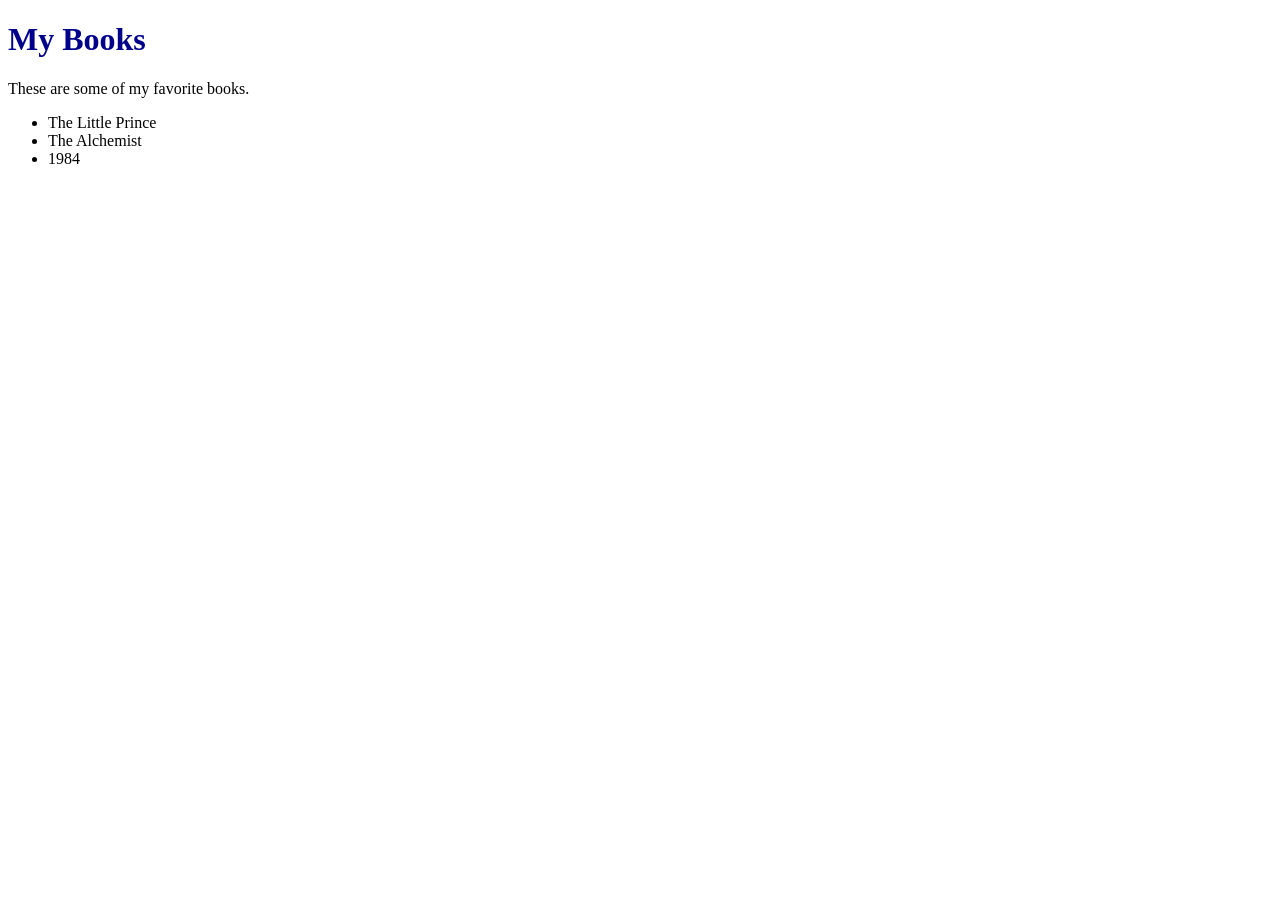
<file: BookExplorer/index.html>
<!DOCTYPE html>
<html lang="en">
<head>
  <meta charset="UTF-8">
  <meta name="viewport" content="width=device-width, initial-scale=1.0">
  <title>Book Explorer</title>

  <style>
    .page-title {
      color: darkblue;
    }
  </style>

  <script src="explorer.js" defer></script>
</head>

<body>
  <h1 class="page-title">My Books</h1>

  <p>These are some of my favorite books.</p>

  <ul>
    <li>The Little Prince</li>
    <li>The Alchemist</li>
    <li>1984</li>
  </ul>
</body>
</html>
</file>
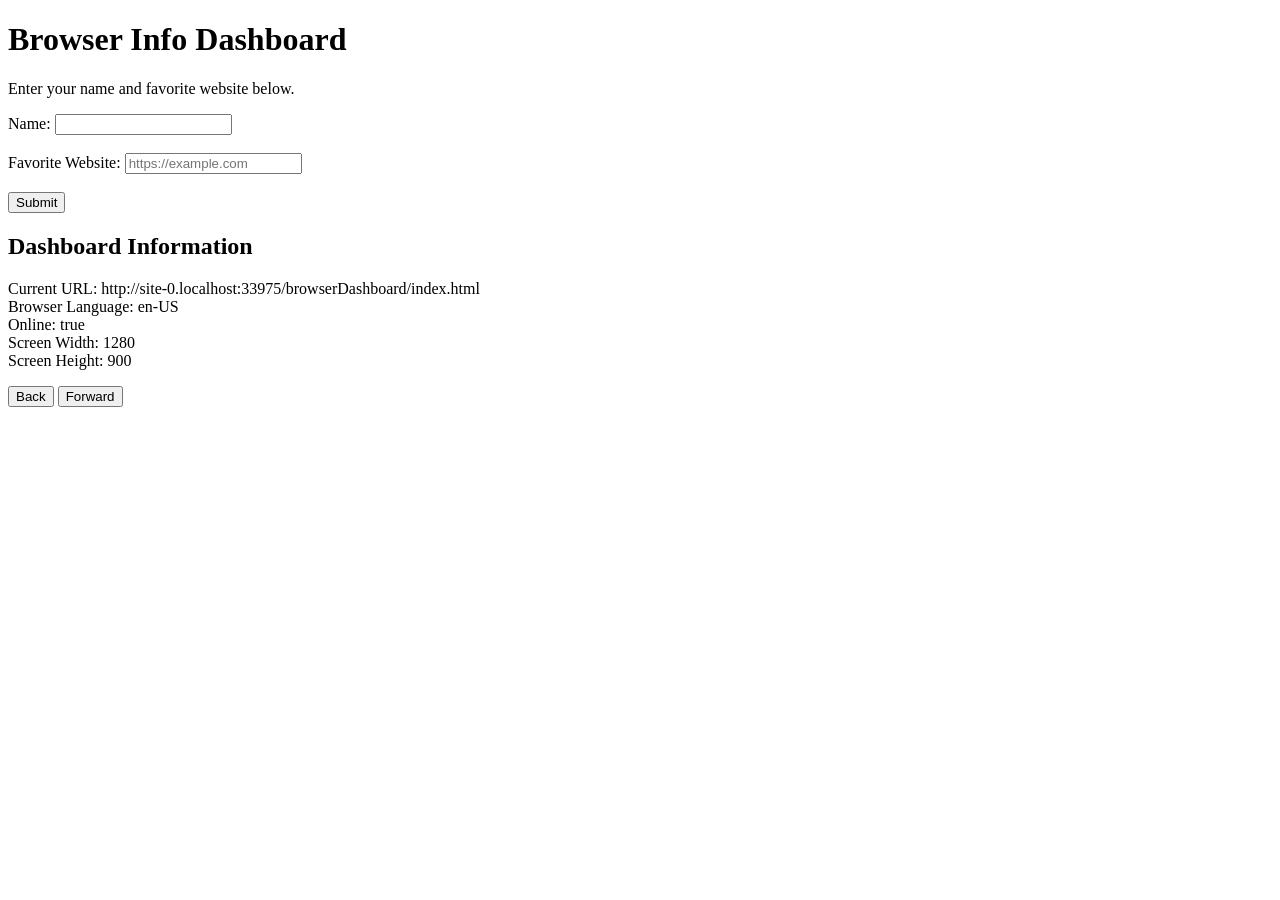
<file: browserDashboard/index.html>
<!DOCTYPE html>
<html lang="en">

<head>
    <meta charset="UTF-8">
    <meta name="viewport" content="width=device-width, initial-scale=1.0">
    <title>Browser Info Dashboard</title>
</head>

<body>

    <h1>Browser Info Dashboard</h1>

    <p>Enter your name and favorite website below.</p>

    <form name="userForm" id="userForm">

        <label for="userName">Name:</label>
        <input type="text" id="userName" name="userName">

        <br><br>

        <label for="favoriteWebsite">Favorite Website:</label>
        <input type="text" id="favoriteWebsite" name="favoriteWebsite"
               placeholder="https://example.com">

        <br><br>

        <button type="submit">Submit</button>

    </form>

    <section id="output">
        <h2>Dashboard Information</h2>

        <p id="browserInfo"></p>
        <p id="userInfo"></p>
        <p id="urlInfo"></p>
    </section>

    <button id="backButton">Back</button>
    <button id="forwardButton">Forward</button>

    <script src="dashboard.js"></script>

</body>
</html>
</file>
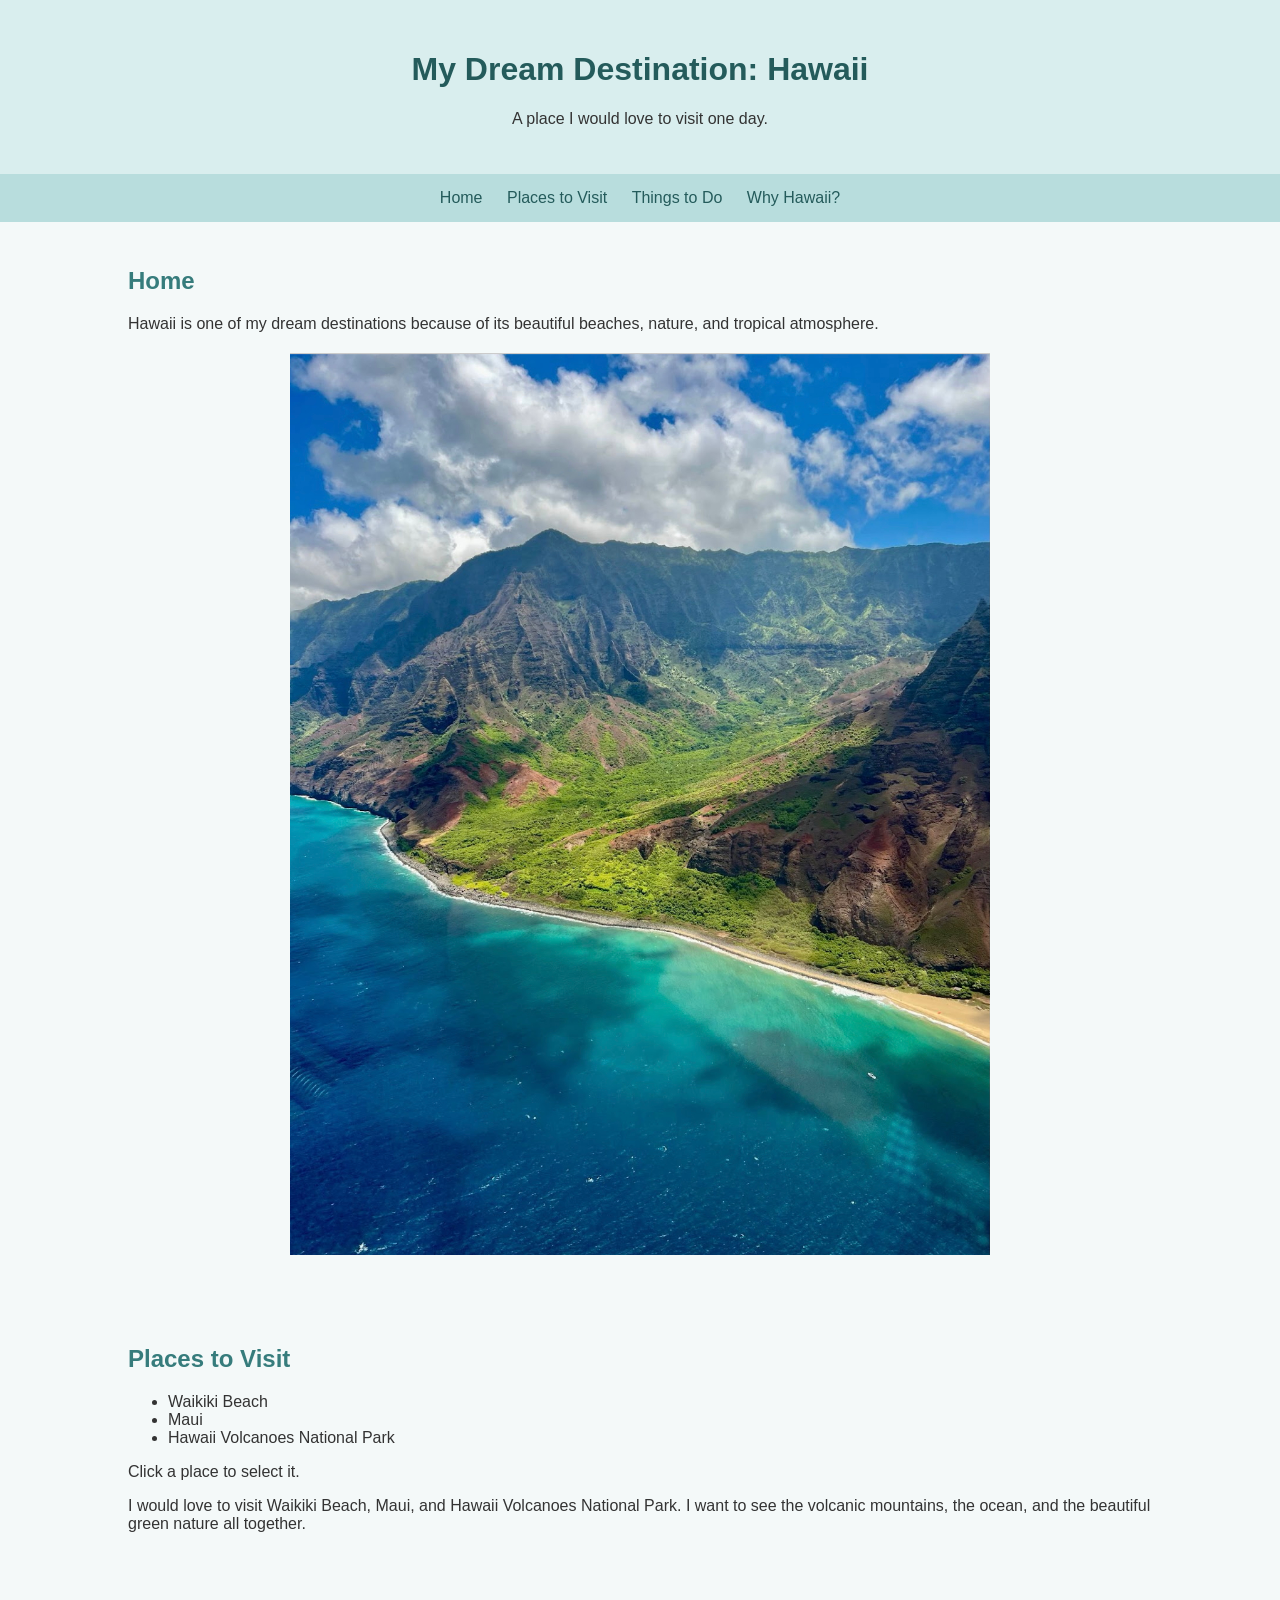
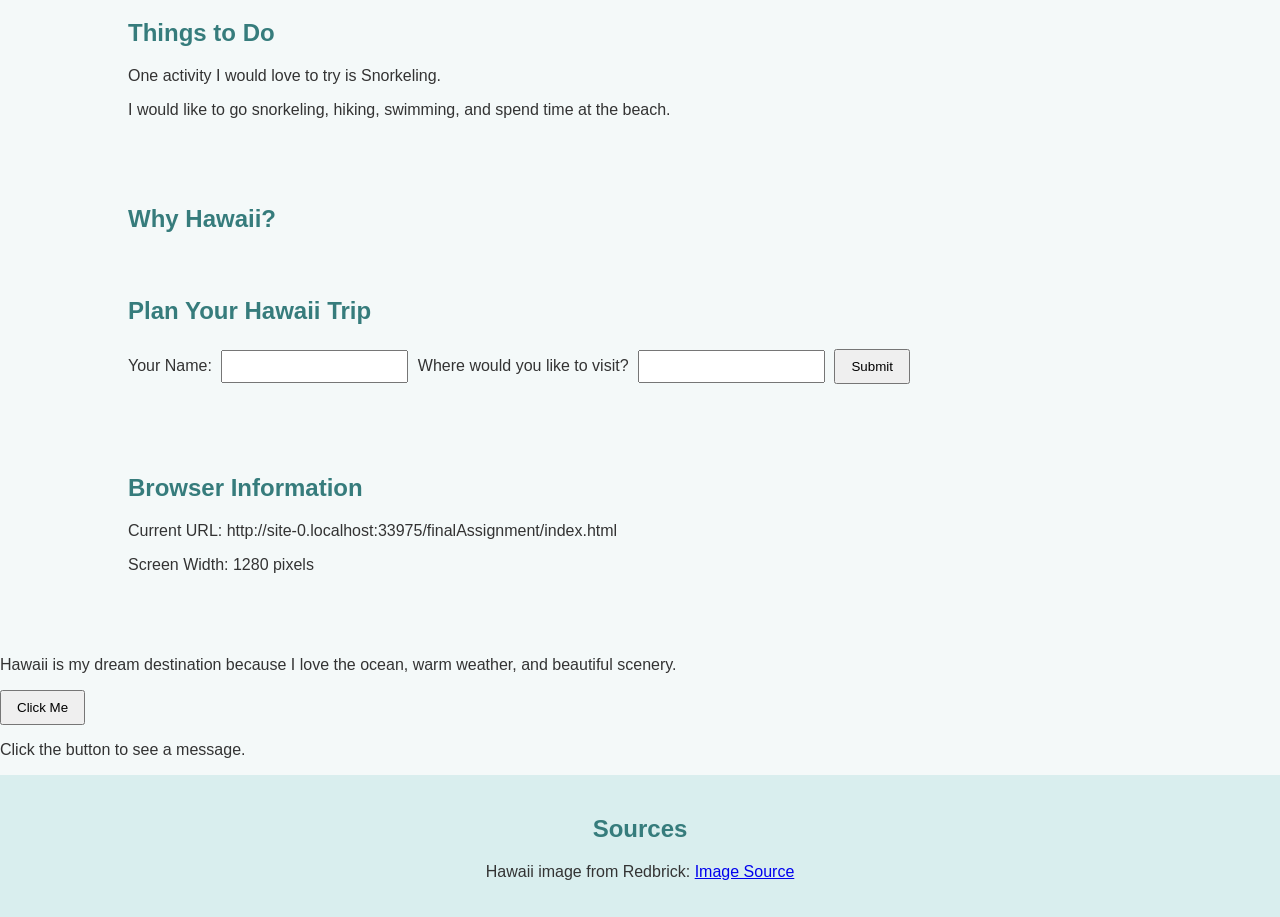
<file: finalAssignment/index.html>
<!DOCTYPE html>
<html lang="en">

<head>
    <meta charset="UTF-8">
    <meta name="viewport" content="width=device-width, initial-scale=1.0">
    <title>My Dream Destination: Hawaii</title>
    <link rel="stylesheet" href="style.css">
</head>

<body>

    <header>
        <h1>My Dream Destination: Hawaii</h1>
        <p>A place I would love to visit one day.</p>
    </header>

    <nav>
        <a href="#home">Home</a>
        <a href="#places">Places to Visit</a>
        <a href="#activities">Things to Do</a>
        <a href="#why">Why Hawaii?</a>
    </nav>

    <main>

        <section id="home">
            <h2>Home</h2>
            <p>
                Hawaii is one of my dream destinations because of its beautiful
                beaches, nature, and tropical atmosphere.
            </p>
        
            <img src="hawaii1.jpg" alt="Hawaii ocean and green mountains">
        </section>

        <section id="places">
            <h2>Places to Visit</h2>

            <ul id="placeList"></ul>

            <p id="placeMessage">Click a place to select it.</p> 
            <p>
                I would love to visit Waikiki Beach, Maui, and Hawaii Volcanoes National Park.
                I want to see the volcanic mountains, the ocean, and the beautiful
                green nature all together.
            </p>
        </section>

        <section id="activities">
            <h2>Things to Do</h2>

            <p id="activityInfo"></p>
            <p>
                I would like to go snorkeling, hiking, swimming, and spend time
                at the beach.
            </p>
        </section>

        <section id="why">
            <h2 id="whyHeading">Why Hawaii?</h2>

            <section id="formSection">
                <h2>Plan Your Hawaii Trip</h2>
            
                <form id="travelForm">
                    <label for="userName">Your Name:</label>
                    <input type="text" id="userName">
            
                    <label for="dreamPlace">Where would you like to visit?</label>
                    <input type="text" id="dreamPlace">
            
                    <button type="submit">Submit</button>
                </form>
            
                <p id="formMessage"></p>
                <p id="savedPlace"></p>
            </section>

            <section id="browserInfo">

                <h2>Browser Information</h2>
            
                <p id="pageLocation"></p>
            
                <p id="screenSize"></p>
            
            </section>
            
            </main>

            <p>
                Hawaii is my dream destination because I love the ocean,
                warm weather, and beautiful scenery.
            </p>
        
            <button id="changeMessage">Click Me</button>
            <p class="message">Click the button to see a message.</p>
        </section>
    </main>

    <footer>
       
            <h2>Sources</h2>
            <p>
                Hawaii image from Redbrick:
                <a href="https://www.redbrick.me/wp-content/uploads/2024/10/Screenshot-2024-10-26-at-11.03.57.jpg" target="_blank">
                    Image Source
                </a>
            </p>
       
    </footer>

    <script src="final.js"></script>

</body>
</html>
</file>
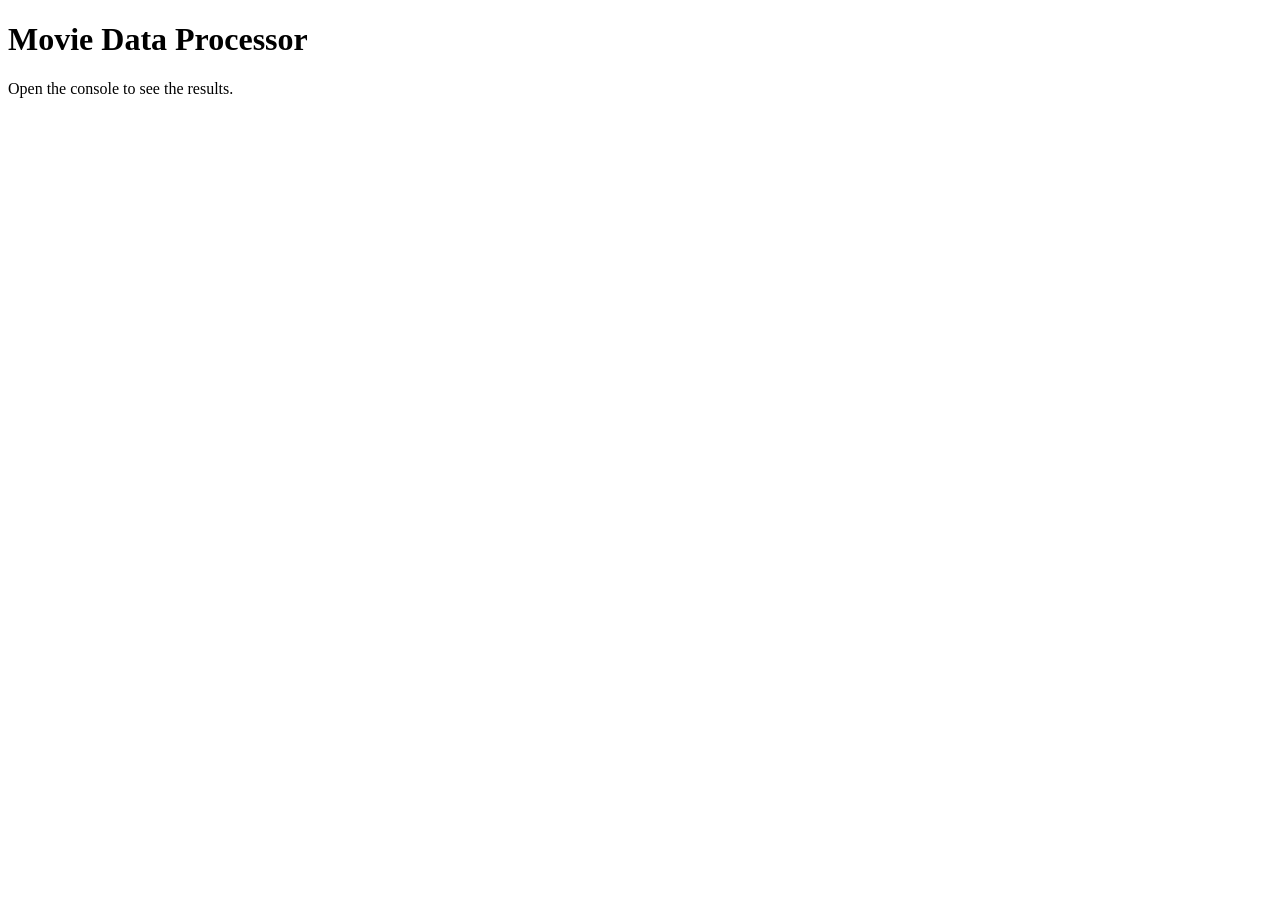
<file: movieProcessor/index.html>
<!DOCTYPE html>
<html>
<head>
  <title>Movie Data Processor</title>
</head>
<body>
  <h1>Movie Data Processor</h1>
  <p>Open the console to see the results.</p>

  <script src="processor.js"></script>
</body>
</html>
</file>
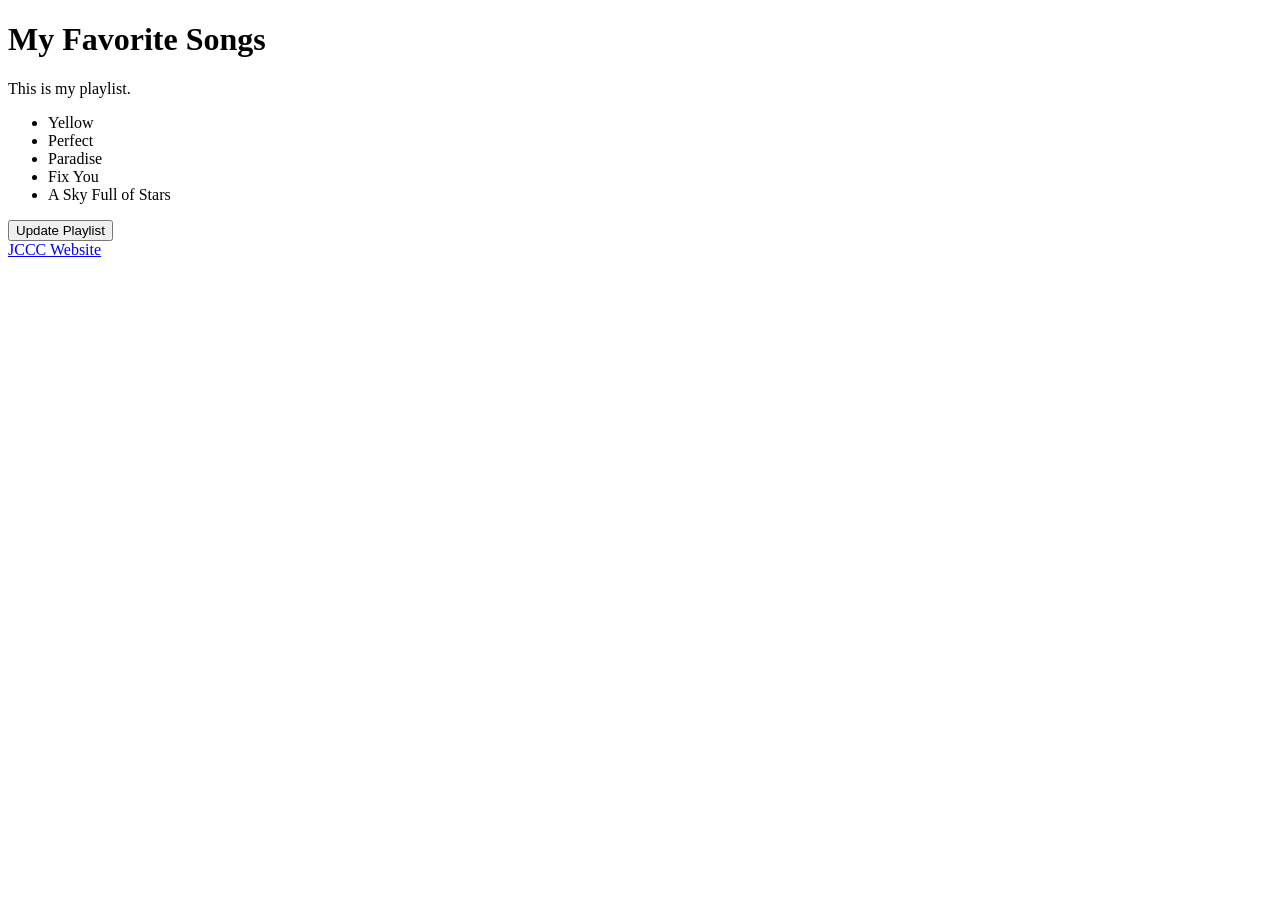
<file: playlist/index.html>
<!DOCTYPE html>
<html>
<head>
    <title>Playlist</title>
</head>
<body>

<h1 id="heading">My Favorite Songs</h1>

<p>This is my playlist.</p>

<ul>
    <li>Yellow</li>
    <li>Perfect</li>
    <li>Paradise</li>
    <li>Fix You</li>
    <li>A Sky Full of Stars</li>
</ul>

<div>
    <button>Update Playlist</button>
</div>

<a href="https://www.jccc.edu">JCCC Website</a>

<script src="playlist.js"></script>

</body>
</html>
</file>
<file: finalAssignment/style.css>
body {
    font-family: Arial, sans-serif;
    margin: 0;
    background-color: #f4f9f9;
    color: #333;
}

header {
    text-align: center;
    padding: 30px;
    background-color: #d9eeee;
}

nav {
    text-align: center;
    padding: 15px;
    background-color: #b8dddd;
}

nav a {
    margin: 10px;
    color: #245b5b;
    text-decoration: none;
}

nav a:hover {
    text-decoration: underline;
}

main {
    width: 80%;
    margin: auto;
}

section {
    padding: 25px 0;
}

h1 {
    color: #245b5b;
}

h2 {
    color: #367c7c;
}

img {
    width: 100%;
    max-width: 700px;
    display: block;
    margin: 20px auto;
}

button {
    padding: 8px 15px;
    cursor: pointer;
}

input {
    padding: 7px;
    margin: 5px;
}

footer {
    text-align: center;
    padding: 20px;
    background-color: #d9eeee;
}
</file>
